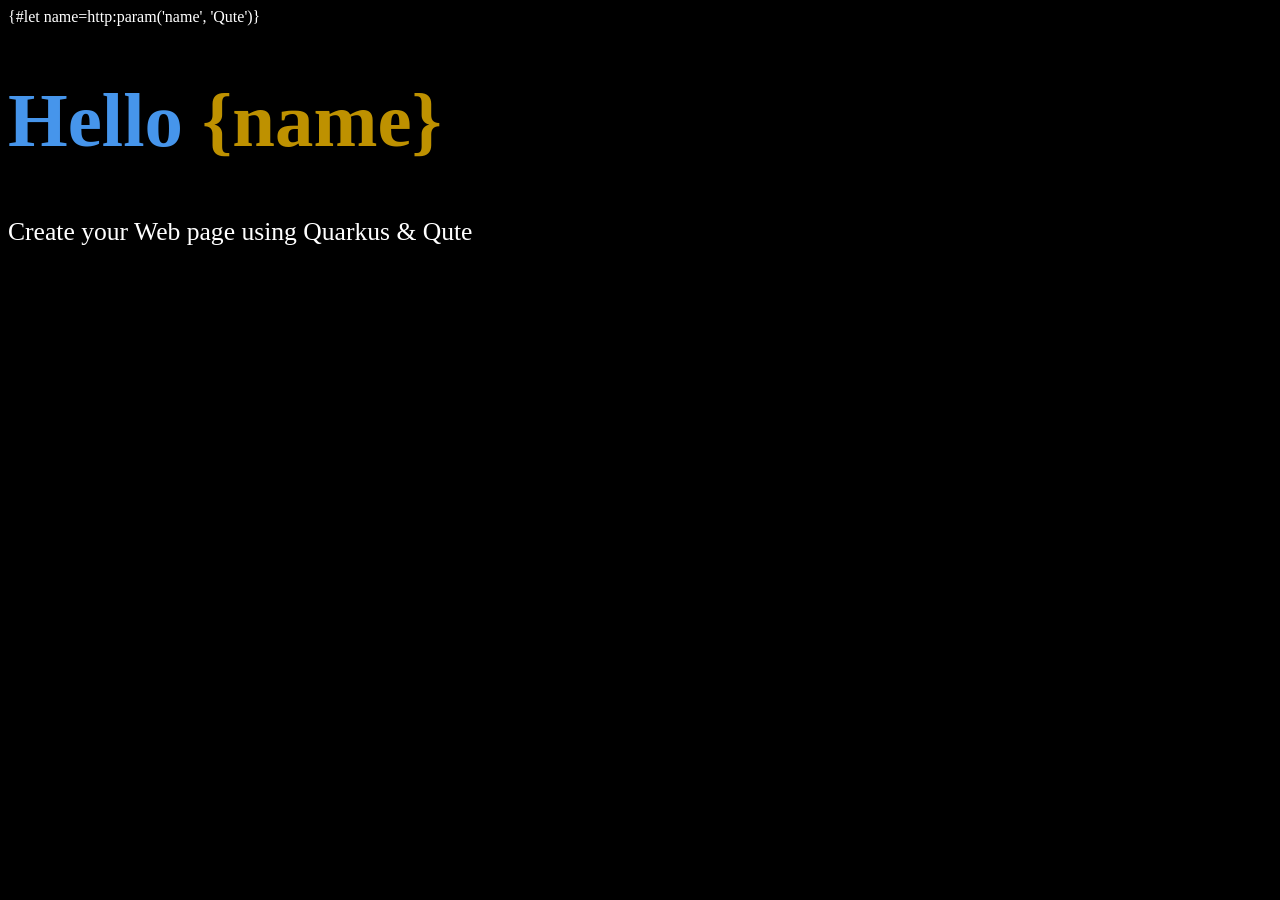
<file: code-with-quarkus/src/main/resources/templates/pub/some-page.html>
{#let name=http:param('name', 'Qute')}
<!DOCTYPE html>
<html>
<head>
    <meta charset="UTF-8">
    <title>Hello {name}</title>
    <style>
        body {
            background-color: #000;
            color: #fff;
        }
        h1 {
            color: #4695EB;
            font-size: 6vw;
        }

        h1 b {
            color: #be9100;
        }

        p {
            font-size: 2vw;
        }
    </style>
</head>
<body>
<h1>Hello <b>{name}</b></h1>

<p>Create your Web page using Quarkus & Qute</p>
</body>
</html>
</file>
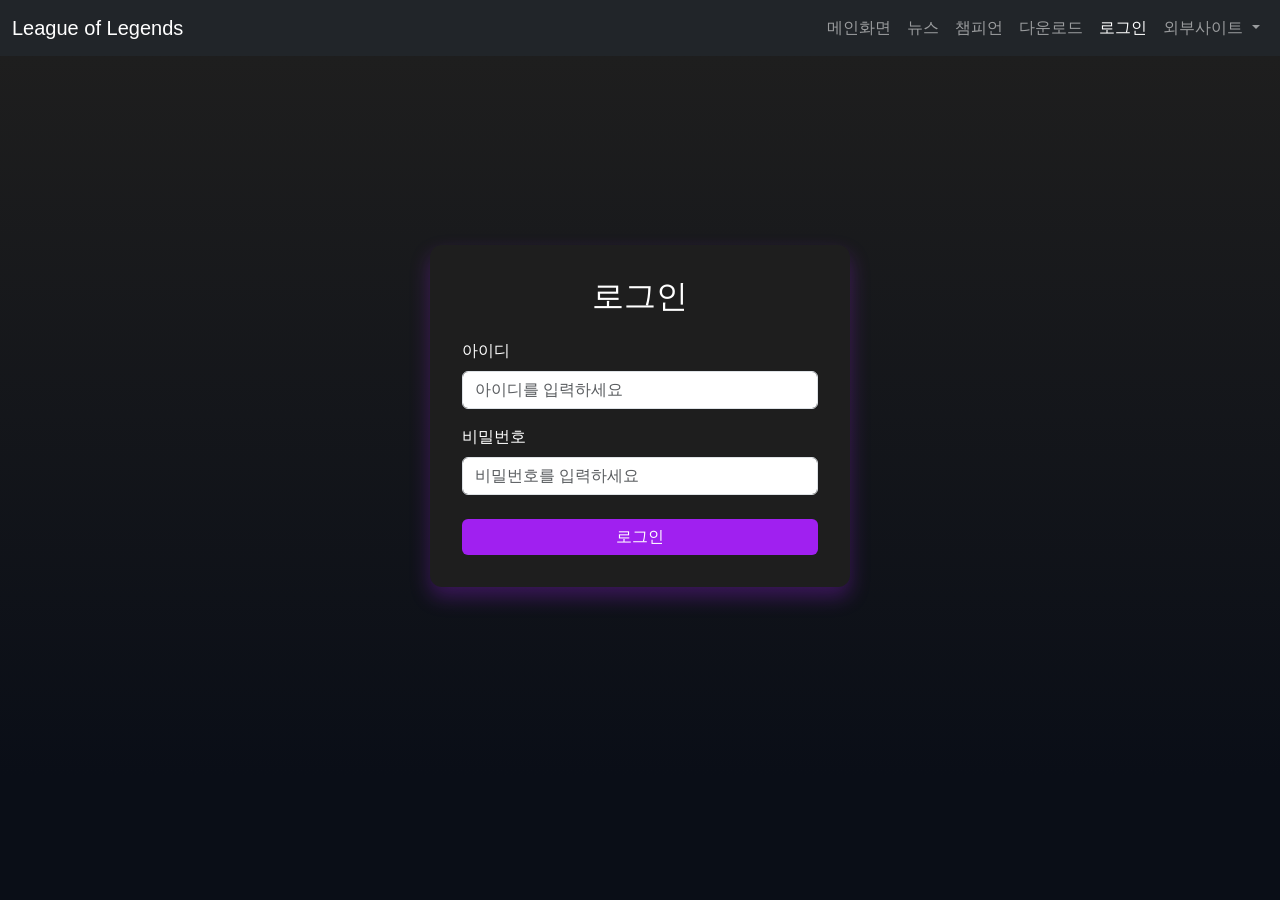
<file: code-with-quarkus/src/main/resources/META-INF/resources/login_page_sub/login.html>
<!doctype html>
<html lang="ko">
  <head>
    <meta charset="UTF-8" />
    <meta name="viewport" content="width=device-width, initial-scale=1.0" />
    <title>LOL - 로그인</title>

    <!-- Bootstrap 5 CSS 연결 -->
    <link
      href="https://cdn.jsdelivr.net/npm/bootstrap@5.3.0/dist/css/bootstrap.min.css"
      rel="stylesheet"
    />

    <style>
      body {
        background-color: #0a0e17;
        color: #fff;
        font-family: Arial, sans-serif;
      }

      .navbar {
        background-color: #000;
      }

      .login-section {
        min-height: 80vh;
        display: flex;
        align-items: center;
        justify-content: center;
        background: linear-gradient(to bottom, #1e1e1e, #0a0e17);
      }

      .login-box {
        width: 100%;
        max-width: 420px;
        background-color: #1e1e1e;
        padding: 32px;
        border-radius: 12px;
        box-shadow: 0 10px 20px rgba(160, 32, 240, 0.3);
      }

      .btn-login {
        background-color: #a020f0;
        color: #fff;
        border: none;
      }

      .btn-login:hover {
        background-color: #800080;
        color: #fff;
      }
    </style>
  </head>

  <body>
    <!-- 네비바 -->
    <nav class="navbar navbar-expand-lg navbar-dark bg-dark">
      <div class="container-fluid">
        <a class="navbar-brand" href="/index.html">League of Legends</a>

        <button
          class="navbar-toggler"
          type="button"
          data-bs-toggle="collapse"
          data-bs-target="#navbarNavDarkDropdown"
          aria-controls="navbarNavDarkDropdown"
          aria-expanded="false"
          aria-label="Toggle navigation"
        >
          <span class="navbar-toggler-icon"></span>
        </button>

        <div class="collapse navbar-collapse" id="navbarNavDarkDropdown">
          <ul class="navbar-nav ms-auto">
            <li class="nav-item">
              <a class="nav-link" href="/index.html">메인화면</a>
            </li>

            <li class="nav-item">
              <a class="nav-link" href="/index.html#news">뉴스</a>
            </li>

            <li class="nav-item">
              <a class="nav-link" href="/index.html#champions">챔피언</a>
            </li>

            <li class="nav-item">
              <a class="nav-link" href="/main_page_sub/download.html"
                >다운로드</a
              >
            </li>

            <li class="nav-item">
              <a class="nav-link active" href="/login_page_sub/login.html"
                >로그인</a
              >
            </li>

            <li class="nav-item dropdown">
              <a
                class="nav-link dropdown-toggle"
                href="#"
                id="externalSiteDropdown"
                role="button"
                data-bs-toggle="dropdown"
                aria-expanded="false"
              >
                외부사이트
              </a>

              <ul
                class="dropdown-menu dropdown-menu-dark"
                aria-labelledby="externalSiteDropdown"
              >
                <li>
                  <a
                    class="dropdown-item"
                    href="https://www.leagueoflegends.com/ko-kr/"
                    target="_blank"
                  >
                    LOL 공식 웹사이트
                  </a>
                </li>

                <li>
                  <a
                    class="dropdown-item"
                    href="https://getbootstrap.kr/docs/5.0/"
                    target="_blank"
                  >
                    Bootstrap 공식문서
                  </a>
                </li>

                <li>
                  <a
                    class="dropdown-item"
                    href="https://quarkus.io/"
                    target="_blank"
                  >
                    Quarkus 공식문서
                  </a>
                </li>
              </ul>
            </li>
          </ul>
        </div>
      </div>
    </nav>

    <!-- 로그인 영역 -->
    <section class="login-section">
      <div class="login-box">
        <h2 class="text-center mb-4">로그인</h2>

        <form>
          <div class="mb-3">
            <label for="userId" class="form-label">아이디</label>
            <input
              type="text"
              class="form-control"
              id="userId"
              placeholder="아이디를 입력하세요"
            />
          </div>

          <div class="mb-4">
            <label for="userPassword" class="form-label">비밀번호</label>
            <input
              type="password"
              class="form-control"
              id="userPassword"
              placeholder="비밀번호를 입력하세요"
            />
          </div>

          <button type="submit" class="btn btn-login w-100">로그인</button>
        </form>
      </div>
    </section>

    <!-- Bootstrap 5 JS 연결 -->
    <script src="https://cdn.jsdelivr.net/npm/bootstrap@5.3.0/dist/js/bootstrap.bundle.min.js"></script>
  </body>
</html>
</file>
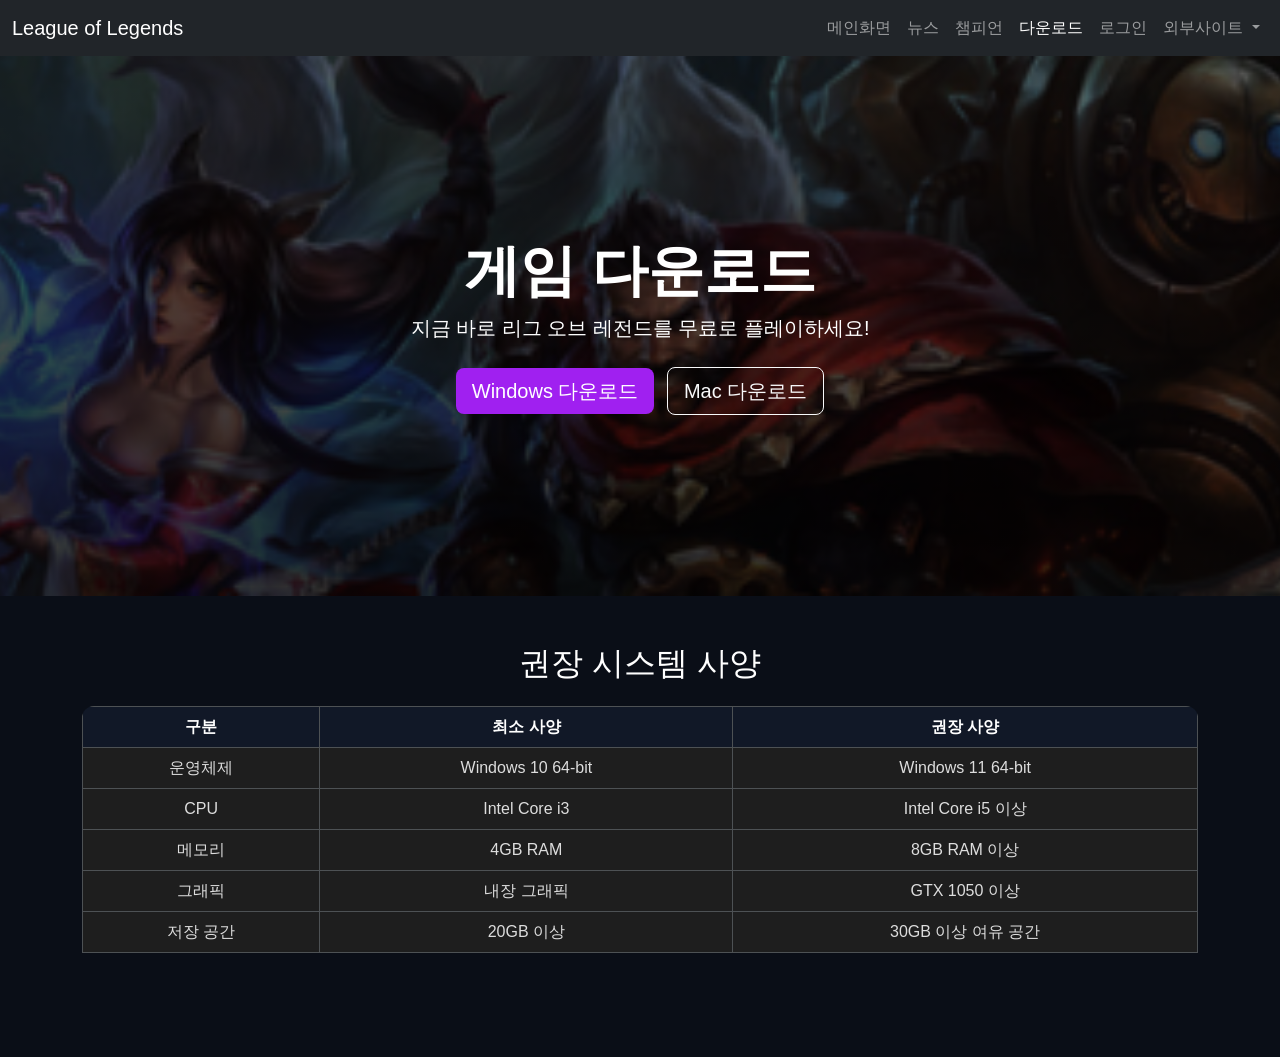
<file: code-with-quarkus/src/main/resources/META-INF/resources/main_page_sub/download.html>
<!doctype html>
<html lang="ko">
  <head>
    <meta charset="UTF-8" />
    <meta name="viewport" content="width=device-width, initial-scale=1.0" />
    <title>LOL - 다운로드</title>

    <!-- Bootstrap 5 CSS 연결 -->
    <link
      href="https://cdn.jsdelivr.net/npm/bootstrap@5.3.0/dist/css/bootstrap.min.css"
      rel="stylesheet"
    />

    <!-- 다운로드 페이지 전용 CSS -->
    <link rel="stylesheet" href="../css/download.css" />
  </head>
  <body>
    <!-- 네비바 -->
    <nav class="navbar navbar-expand-lg navbar-dark bg-dark">
      <div class="container-fluid">
        <a class="navbar-brand" href="/index.html">League of Legends</a>

        <button
          class="navbar-toggler"
          type="button"
          data-bs-toggle="collapse"
          data-bs-target="#navbarNavDarkDropdown"
          aria-controls="navbarNavDarkDropdown"
          aria-expanded="false"
          aria-label="Toggle navigation"
        >
          <span class="navbar-toggler-icon"></span>
        </button>

        <div class="collapse navbar-collapse" id="navbarNavDarkDropdown">
          <ul class="navbar-nav ms-auto">
            <li class="nav-item">
              <a class="nav-link" href="/index.html">메인화면</a>
            </li>

            <li class="nav-item">
              <a class="nav-link" href="/index.html#news">뉴스</a>
            </li>

            <li class="nav-item">
              <a class="nav-link" href="/index.html#champions">챔피언</a>
            </li>

            <li class="nav-item">
              <a class="nav-link active" href="/main_page_sub/download.html"
                >다운로드</a
              >
            </li>

            <li class="nav-item">
              <a class="nav-link" href="/login_page_sub/login.html">로그인</a>
            </li>

            <!-- 드롭다운 메뉴 -->
            <li class="nav-item dropdown">
              <a
                class="nav-link dropdown-toggle"
                href="#"
                id="externalSiteDropdown"
                role="button"
                data-bs-toggle="dropdown"
                aria-expanded="false"
              >
                외부사이트
              </a>

              <ul
                class="dropdown-menu dropdown-menu-dark"
                aria-labelledby="externalSiteDropdown"
              >
                <li>
                  <a
                    class="dropdown-item"
                    href="https://www.leagueoflegends.com/ko-kr/"
                    target="_blank"
                  >
                    LOL 공식 웹사이트
                  </a>
                </li>

                <li>
                  <a
                    class="dropdown-item"
                    href="https://getbootstrap.kr/docs/5.0/"
                    target="_blank"
                  >
                    Bootstrap 공식문서
                  </a>
                </li>

                <li>
                  <a
                    class="dropdown-item"
                    href="https://quarkus.io/"
                    target="_blank"
                  >
                    Quarkus 공식문서
                  </a>
                </li>
              </ul>
            </li>
          </ul>
        </div>
      </div>
    </nav>

    <!-- 다운로드 메인 영역 -->
    <section class="download-hero">
      <div class="container">
        <h1 class="display-4 fw-bold">게임 다운로드</h1>
        <p class="lead mb-4">
          지금 바로 리그 오브 레전드를 무료로 플레이하세요!
        </p>

        <a href="#" class="btn btn-download btn-lg me-2">Windows 다운로드</a>
        <a href="#" class="btn btn-outline-light btn-lg">Mac 다운로드</a>
      </div>
    </section>

    <!-- 시스템 사양 영역 -->
    <section class="container my-5">
      <h2 class="text-center mb-4">권장 시스템 사양</h2>

      <div class="table-responsive">
        <table
          class="table table-dark table-bordered table-hover text-center align-middle"
        >
          <thead>
            <tr>
              <th>구분</th>
              <th>최소 사양</th>
              <th>권장 사양</th>
            </tr>
          </thead>

          <tbody>
            <tr>
              <td>운영체제</td>
              <td>Windows 10 64-bit</td>
              <td>Windows 11 64-bit</td>
            </tr>
            <tr>
              <td>CPU</td>
              <td>Intel Core i3</td>
              <td>Intel Core i5 이상</td>
            </tr>
            <tr>
              <td>메모리</td>
              <td>4GB RAM</td>
              <td>8GB RAM 이상</td>
            </tr>
            <tr>
              <td>그래픽</td>
              <td>내장 그래픽</td>
              <td>GTX 1050 이상</td>
            </tr>
            <tr>
              <td>저장 공간</td>
              <td>20GB 이상</td>
              <td>30GB 이상 여유 공간</td>
            </tr>
          </tbody>
        </table>
      </div>
    </section>

    <!-- Bootstrap 5 JS 연결 -->
    <script src="https://cdn.jsdelivr.net/npm/bootstrap@5.3.0/dist/js/bootstrap.bundle.min.js"></script>
  </body>
</html>
</file>
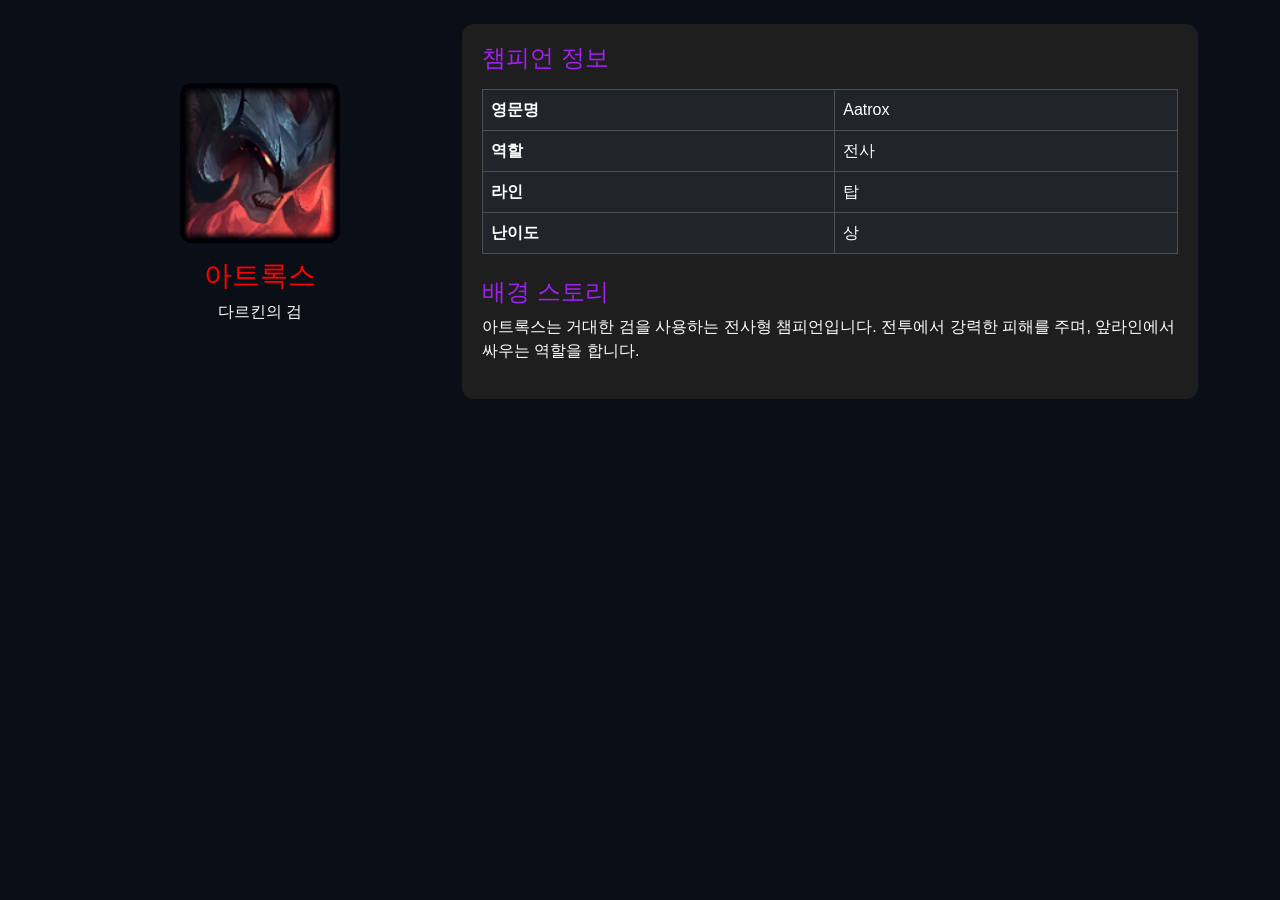
<file: code-with-quarkus/src/main/resources/META-INF/resources/modals/Aatrox.html>
<!doctype html>
<html lang="ko">
  <head>
    <meta charset="UTF-8" />
    <title>Aatrox 상세 정보</title>

    <!-- Bootstrap 5 CSS 연결 -->
    <link
      href="https://cdn.jsdelivr.net/npm/bootstrap@5.3.0/dist/css/bootstrap.min.css"
      rel="stylesheet"
    />

    <style>
      body {
        background-color: #0a0e17;
        color: #fff;
        font-family: Arial, sans-serif;
        padding: 24px;
      }

      .accent-red {
        color: #ff0000;
      }

      .accent-purple {
        color: #a020f0;
      }

      .champion-img {
        width: 160px;
        height: 160px;
        object-fit: cover;
        border-radius: 12px;
      }

      .info-box {
        background-color: #1e1e1e;
        border-radius: 12px;
        padding: 20px;
      }
    </style>
  </head>
  <body>
    <div class="container">
      <div class="row g-4 align-items-center">
        <div class="col-md-4 text-center">
          <!-- modals 폴더 기준으로 images 폴더는 한 단계 위에 있음 -->
          <img
            src="../images/Aatrox.png"
            alt="Aatrox"
            class="champion-img mb-3"
          />
          <h3 class="accent-red">아트록스</h3>
          <p>다르킨의 검</p>
        </div>

        <div class="col-md-8">
          <div class="info-box">
            <h4 class="accent-purple mb-3">챔피언 정보</h4>

            <table class="table table-dark table-bordered">
              <tbody>
                <tr>
                  <th>영문명</th>
                  <td>Aatrox</td>
                </tr>
                <tr>
                  <th>역할</th>
                  <td>전사</td>
                </tr>
                <tr>
                  <th>라인</th>
                  <td>탑</td>
                </tr>
                <tr>
                  <th>난이도</th>
                  <td>상</td>
                </tr>
              </tbody>
            </table>

            <h4 class="accent-purple mt-4">배경 스토리</h4>
            <p>
              아트록스는 거대한 검을 사용하는 전사형 챔피언입니다. 전투에서
              강력한 피해를 주며, 앞라인에서 싸우는 역할을 합니다.
            </p>
          </div>
        </div>
      </div>
    </div>
  </body>
</html>
</file>
<file: code-with-quarkus/src/main/resources/META-INF/resources/css/download.css>
body {
  background-color: #0a0e17;
  color: #fff;
  font-family: Arial, sans-serif;
}

.navbar {
  background-color: #000;
}

.download-hero {
  min-height: 60vh;
  background:
    linear-gradient(rgba(0, 0, 0, 0.6), rgba(0, 0, 0, 0.8)),
    url("../images/download-banner.jpg") center / cover no-repeat;

  display: flex;
  align-items: center;
  justify-content: center;
  text-align: center;
  padding: 2rem;
}
.btn-download {
  background-color: #a020f0;
  color: white;
  border: none;
}

.btn-download:hover {
  background-color: #800080;
  color: white;
}

/* ── 시스템 사양 표 영역 ───────────────────────────── */
.table-responsive {
  border-radius: 12px;
  overflow: hidden;
}

.table th {
  background-color: #111827;
  color: #ffffff;
}

.table td {
  background-color: #1e1e1e;
  color: #dddddd;
}

/* ── 다운로드 페이지 하단 여백 ─────────────────────── */
section.container {
  padding-bottom: 40px;
}
</file>
